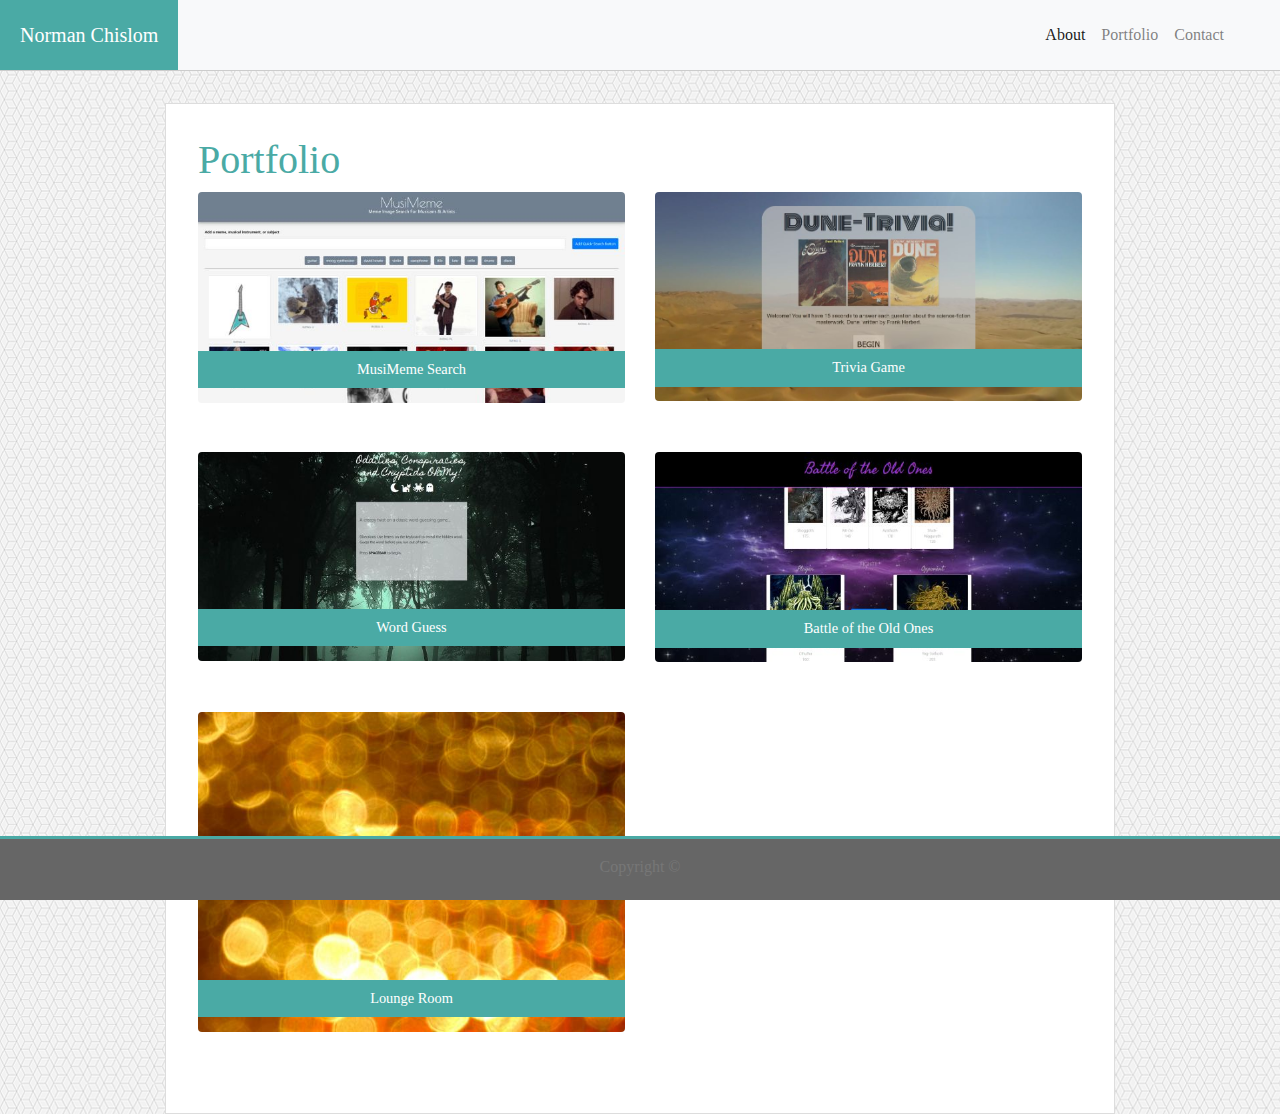
<file: portfolio.html>
<!DOCTYPE html>
<html lang="en">
<head>
    <meta charset="UTF-8">
    <meta name="viewport" content="width=device-width, initial-scale=1.0">
    <meta http-equiv="X-UA-Compatible" content="ie=edge">
    
    <!-- bootstrap css cdn -->
    <link rel="stylesheet" href="https://maxcdn.bootstrapcdn.com/bootstrap/4.0.0/css/bootstrap.min.css" integrity="sha384-Gn5384xqQ1aoWXA+058RXPxPg6fy4IWvTNh0E263XmFcJlSAwiGgFAW/dAiS6JXm" crossorigin="anonymous">
    <link rel="stylesheet" href="assets/css/style.css">

    <!-- bootstrap js cdn -->
    <script src="https://code.jquery.com/jquery-3.2.1.slim.min.js" integrity="sha384-KJ3o2DKtIkvYIK3UENzmM7KCkRr/rE9/Qpg6aAZGJwFDMVNA/GpGFF93hXpG5KkN" crossorigin="anonymous"></script>
    <script src="https://cdnjs.cloudflare.com/ajax/libs/popper.js/1.12.9/umd/popper.min.js" integrity="sha384-ApNbgh9B+Y1QKtv3Rn7W3mgPxhU9K/ScQsAP7hUibX39j7fakFPskvXusvfa0b4Q" crossorigin="anonymous"></script>
    <script src="https://maxcdn.bootstrapcdn.com/bootstrap/4.0.0/js/bootstrap.min.js" integrity="sha384-JZR6Spejh4U02d8jOt6vLEHfe/JQGiRRSQQxSfFWpi1MquVdAyjUar5+76PVCmYl" crossorigin="anonymous"></script>
    
    <title>Bootstrap-Portfolio</title>
</head>
<body class="deco-bg">

    <nav class="navbar navbar-expand-sm navbar-light bg-light">
        <span class="navbar-brand mb-0 h1">Norman Chislom</span>
        
        <button class="navbar-toggler" type="button" data-toggle="collapse" data-target="#navbarNav" aria-controls="navbarNav" aria-expanded="false" aria-label="Toggle navigation">
            <span class="navbar-toggler-icon"></span>
        </button>
        
        <div class="collapse navbar-collapse" id="navbarNav">
            <ul class="navbar-nav ml-auto mr-5">
                <li class="nav-item active">
                    <a class="nav-link" href="index.html">About</a>
                </li>
                <li class="nav-item">
                    <a class="nav-link" href="#">Portfolio <span class="sr-only">(current)</span></a>
                </li>
                <li class="nav-item">
                    <a class="nav-link" href="contact.html">Contact</a>
                </li>
            </ul>
        </div>
    </nav>
    
    <div class="container">
        <div class="row justify-content-center">
            <div class="col-md-10 white-bg main-content-container">
                <h1 class="teal-text">Portfolio</h1>
                
                <!-- Row One -->
                <div class="row">
                    <div class="col-sm-6">
                        <figure class="figure">
                            <a href="https://nchislom.github.io/Musimeme/">
                                <img src="assets/images/musimeme.jpg" class="figure-img img-fluid rounded" alt="...">
                                <figcaption class="figure-caption teal-bg">MusiMeme Search</figcaption>
                            </a>
                        </figure>
                    </div>
                    <div class="col-sm-6">
                        <figure class="figure">
                            <a href="https://nchislom.github.io/TriviaGame/">
                                <img src="assets/images/dune-trivia.jpg" class="figure-img img-fluid rounded" alt="...">
                                <figcaption class="figure-caption teal-bg">Trivia Game</figcaption>
                            </a>
                        </figure>
                    </div>
                </div>
                
                <!-- Row Two -->
                <div class="row">
                    <div class="col-sm-6">
                        <figure class="figure">
                            <a href="https://nchislom.github.io/Word-Guess-Game/">
                                <img src="assets/images/word-guess-game.jpg" class="figure-img img-fluid rounded" alt="...">
                                <figcaption class="figure-caption teal-bg">Word Guess</figcaption>
                            </a>
                        </figure>
                    </div>
                    <div class="col-sm-6">
                        <figure class="figure">
                            <a href="https://nchislom.github.io/unit-4-game/">
                                <img src="assets/images/battle.jpg" class="figure-img img-fluid rounded" alt="...">
                                <figcaption class="figure-caption teal-bg">Battle of the Old Ones</figcaption>
                            </a>
                        </figure>
                    </div>
                </div>

                <!-- Row Three -->
                <div class="row">
                    <div class="col-sm-6">
                        <figure class="figure">
                            <a href="https://janiello.github.io/Project-1/">
                                <img src="assets/images/abstract-q-c-640-480-4.jpg" class="figure-img img-fluid rounded" alt="...">
                                <figcaption class="figure-caption teal-bg">Lounge Room</figcaption>
                            </a>
                        </figure>
                    </div>
                </div>

            </div>
        </div>
    </div>

    <footer class="fixed-bottom">
        <span class="block align-middle">Copyright &copy;</span>
    </footer>

</body>
</html>
</file>
<file: assets/css/style.css>
body {
    color: #777777;
    font-family: Georgia, 'Times New Roman', Times, serif;
}

nav {
    border-bottom: 1px solid #cccccc;
    margin-bottom: 2em;
}

.h1 {
    color: #ffffff;
    background-color: #4aaaa5;
    float: left;
    padding: 42px;
    margin: 0;
    vertical-align: middle;
}

p {
    line-height: 2em;
}

footer {
    background-color: #666666;
    border-top: 3px solid #4aaaa5;
    height: 4em;
    text-align: center;
    padding: 1em;
}

.white-bg {
    background-color: #ffffff;
}

.main-content-container {
    border: 1px solid #dddddd;
    padding: 2em;
}

.deco-bg {
    background: url('../images/qbkls.png');
    width: 100%;
}

.navbar {
    padding: 0;
}

.navbar-brand {
    color: #ffffff !important;
    margin: 0 auto;
    padding: 1em;
}

.profile-pic {
    float: left;
    margin: 0 1em 1em 0;
}

.teal-text {
    color: #4aaaa5;
}

.teal-bg {
    color: #ffffff;
    background-color: #4aaaa5;
}

.block {
    display: block;
}

.figure {
    margin-bottom: 4em;
}

.figure-caption {
    position: relative;
    margin-top: -60px;
    padding-top: 8px;
    padding-bottom: 8px;
    text-align: center;
}
</file>
